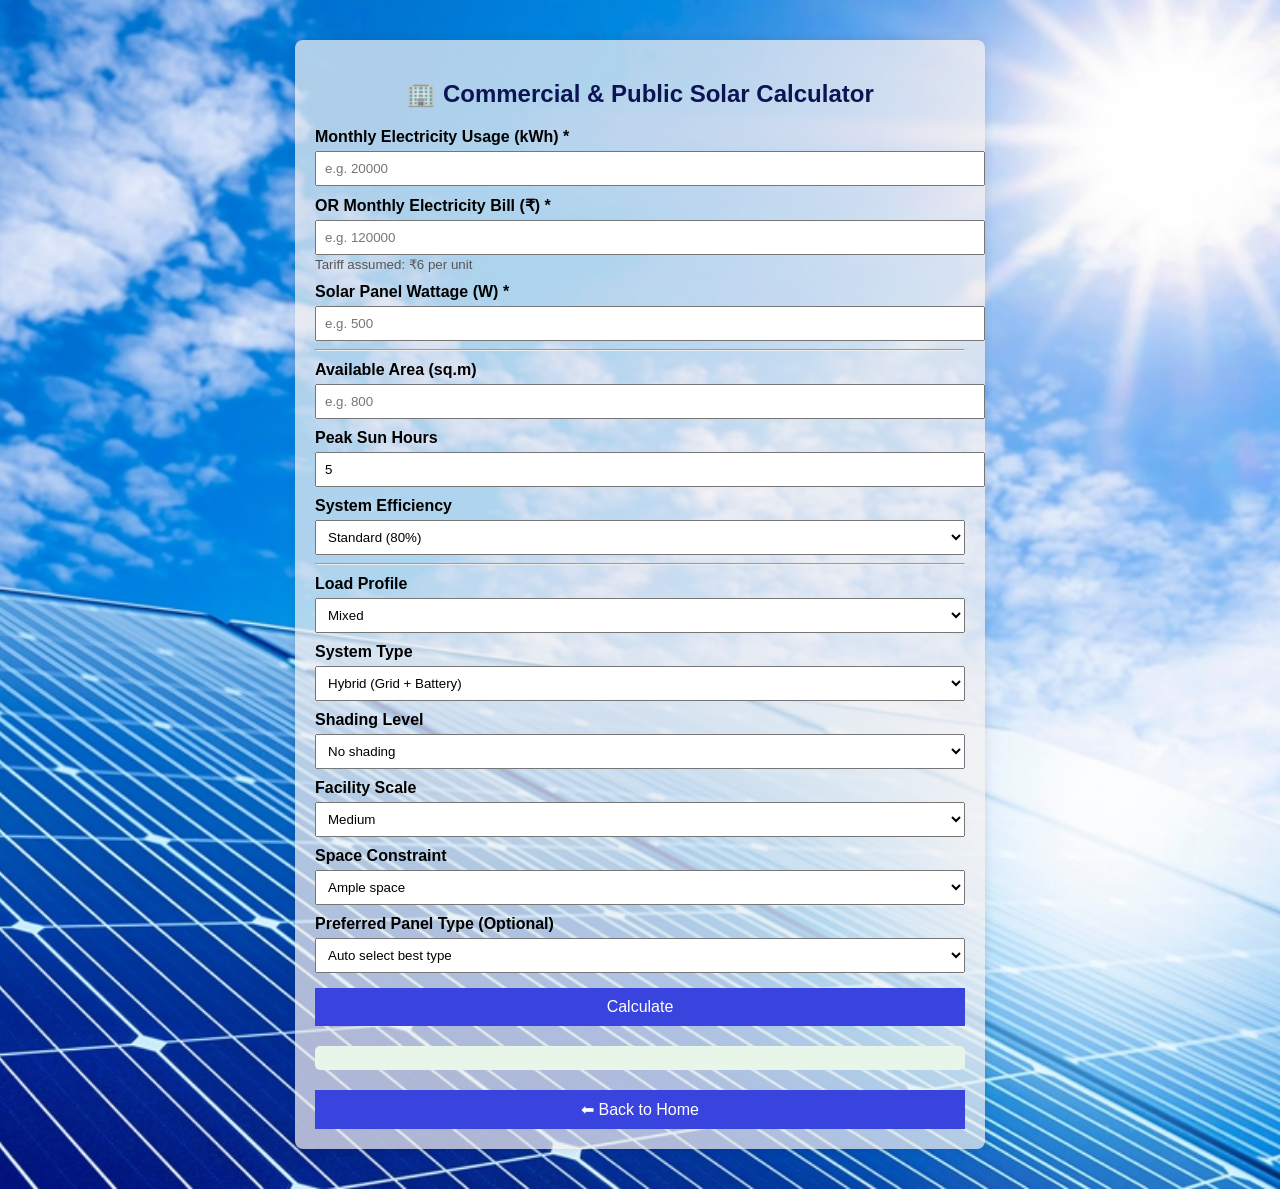
<file: com.html>
<!DOCTYPE html>
<html lang="en">
<head>
<meta charset="UTF-8">
<title>Commercial & Public Solar Calculator</title>
<style>
body {
    font-family: Arial, sans-serif;
   background-image: url("register_bg.png");
            background-size: cover;
            background-position: center;
            background-repeat: no-repeat;
            
}
.container {
    width: 650px;
    margin: 40px auto;
    background: #f7f2f2b4;
    padding: 20px;
    border-radius: 8px;
    box-shadow: 0 0 10px rgba(0,0,0,0.1);
}
h2 {
    text-align: center;
    color: #0d1453;
}
label {
    font-weight: bold;
    margin-top: 10px;
    display: block;
}
input, select {
    width: 100%;
    padding: 8px;
    margin-top: 5px;
}
button {
    width: 100%;
    padding: 10px;
    background: #3944df;
    color: white;
    border: none;
    margin-top: 15px;
    font-size: 16px;
    cursor: pointer;
}
button:hover {
    background: #3b667a;
}
.result {
    margin-top: 20px;
    background: #e8f5e9;
    padding: 12px;
    border-radius: 5px;
}
.suggestion {
    margin-top: 15px;
    background: #e8f5e9;
    padding: 14px;
    border-left: 5px solid #183244;
    border-radius: 5px;
}
small {
    color: #555;
}
</style>
</head>
<body>

<div class="container">
<h2>🏢 Commercial & Public Solar Calculator</h2>

<!-- Mandatory Inputs -->
<label>Monthly Electricity Usage (kWh) *</label>
<input type="number" id="units" placeholder="e.g. 20000">

<label>OR Monthly Electricity Bill (₹) *</label>
<input type="number" id="bill" placeholder="e.g. 120000">
<small>Tariff assumed: ₹6 per unit</small>

<label>Solar Panel Wattage (W) *</label>
<input type="number" id="panel" placeholder="e.g. 500">

<hr>

<!-- Optional Inputs -->
<label>Available Area (sq.m)</label>
<input type="number" id="area" placeholder="e.g. 800">

<label>Peak Sun Hours</label>
<input type="number" id="sun" value="5">

<label>System Efficiency</label>
<select id="efficiency">
    <option value="0.85">High Efficiency (85%)</option>
    <option value="0.80" selected>Standard (80%)</option>
    <option value="0.75">Low Efficiency (75%)</option>
</select>

<hr>

<!-- Advanced Optional Inputs -->
<label>Load Profile</label>
<select id="loadProfile">
    <option value="continuous">Continuous Load (24/7)</option>
    <option value="peak">Peak Load (daytime)</option>
    <option value="mixed" selected>Mixed</option>
</select>

<label>System Type</label>
<select id="systemType">
    <option value="grid">Grid-tied</option>
    <option value="hybrid" selected>Hybrid (Grid + Battery)</option>
    <option value="offgrid">Off-grid</option>
</select>

<label>Shading Level</label>
<select id="shading">
    <option value="none" selected>No shading</option>
    <option value="partial">Partial shading</option>
    <option value="high">High shading</option>
</select>

<label>Facility Scale</label>
<select id="scale">
    <option value="small">Small</option>
    <option value="medium" selected>Medium</option>
    <option value="large">Large</option>
</select>

<label>Space Constraint</label>
<select id="space">
    <option value="ample" selected>Ample space</option>
    <option value="limited">Limited space</option>
</select>

<label>Preferred Panel Type (Optional)</label>
<select id="panelPref">
    <option value="auto" selected>Auto select best type</option>
    <option value="mono">Mono PERC</option>
    <option value="topcon">TOPCon</option>
    <option value="bifacial">Bifacial</option>
</select>

<button onclick="calculateSolar()">Calculate</button>

<div class="result" id="output"></div>
<div class="suggestion" id="suggestionBox" style="display:none;"></div>

<!-- Back to Home button -->
<button onclick="window.location.href='index.html';" style="margin-top:20px;">⬅ Back to Home</button>

</div>

<script>
function calculateSolar() {
    // Inputs
    let units = parseFloat(document.getElementById("units").value);
    let bill = parseFloat(document.getElementById("bill").value);
    let panelWatt = parseFloat(document.getElementById("panel").value);
    let areaAvailable = parseFloat(document.getElementById("area").value);
    let sunHours = parseFloat(document.getElementById("sun").value);
    let efficiency = parseFloat(document.getElementById("efficiency").value);

    // Advanced optional inputs
    let loadProfile = document.getElementById("loadProfile").value;
    let systemType = document.getElementById("systemType").value;
    let shading = document.getElementById("shading").value;
    let scale = document.getElementById("scale").value;
    let space = document.getElementById("space").value;
    let panelPref = document.getElementById("panelPref").value;

    // Mandatory check
    if ((!units && !bill) || isNaN(panelWatt) || panelWatt <= 0) {
        alert("Please enter electricity info AND panel wattage (mandatory)!");
        return;
    }

    // Monthly units calculation
    let monthlyUnits = !isNaN(units) && units > 0 ? units : bill / 6;

    // Energy & solar system calculation
    let dailyEnergy = monthlyUnits / 30; // kWh/day
    let adjustedEnergy = dailyEnergy / efficiency;
    let solarKW = adjustedEnergy / sunHours;

    // Number of panels required
    let panelsRequired = Math.ceil((solarKW * 1000) / panelWatt);

    // Panel type selection logic
    let panelType, panelDescription;

    if(panelPref !== "auto") {
        panelType = panelPref.charAt(0).toUpperCase() + panelPref.slice(1);
        panelDescription = "Preferred panel selected by user.";
    } else {
        // Automatic selection based on scale, shading, space
        if (scale === "small") panelType = "Mono PERC";
        else if (scale === "medium") panelType = "TOPCon";
        else panelType = "Bifacial";

        if (shading === "partial" || shading === "high") panelType = "Bifacial";
        if (space === "limited") panelType = "High-efficiency TOPCon";

        panelDescription = "Recommended based on your building's size, shading, and space.";
    }

    // Adjust description based on load & system type
    if (loadProfile === "peak" && systemType === "hybrid") {
        panelDescription += " ⚡ Battery storage is recommended to handle peak loads.";
    }

    // Estimated area needed
    let panelAreaPerKW = 90; // sq.m per 1 kW typical commercial
    let totalAreaSqm = solarKW * panelAreaPerKW;
    let totalAreaAcres = totalAreaSqm / 4047;
    let totalAreaHectares = totalAreaSqm / 10000;

    // Output
    document.getElementById("output").innerHTML = `
        <b>Results:</b><br>
        ⚡ Monthly Energy Usage: <b>${monthlyUnits.toFixed(0)} kWh</b><br>
        ☀️ Required Solar System Size: <b>${solarKW.toFixed(2)} kW</b><br>
        🔋 Panel Wattage Provided: <b>${panelWatt} W</b><br>
        🏢 Available Area: ${isNaN(areaAvailable) ? "Not provided" : areaAvailable + " sq.m"}<br>
    `;

    // Suggestion Box
    document.getElementById("suggestionBox").style.display = "block";
    document.getElementById("suggestionBox").innerHTML = `
        <b>💡 Panel Recommendation:</b><br>
        ✔ Suggested Panel Type: <b>${panelType}</b><br>
        ✔ Description: ${panelDescription}<br>
        ✔ Number of Panels Required: <b>${panelsRequired}</b><br>
        ✔ Estimated Area Needed for Panels: <br>
        &nbsp;&nbsp;• ${totalAreaSqm.toFixed(1)} sq.m<br>
        &nbsp;&nbsp;• ${totalAreaAcres.toFixed(2)} acres<br>
        &nbsp;&nbsp;• ${totalAreaHectares.toFixed(2)} hectares
    `;

    // Warning if area insufficient
    if (!isNaN(areaAvailable) && areaAvailable < totalAreaSqm) {
        document.getElementById("suggestionBox").innerHTML += `<br><b style="color:red;">⚠️ Warning: Available area may be insufficient for this system!</b>`;
    }
}
</script>

</body>
</html>
</file>
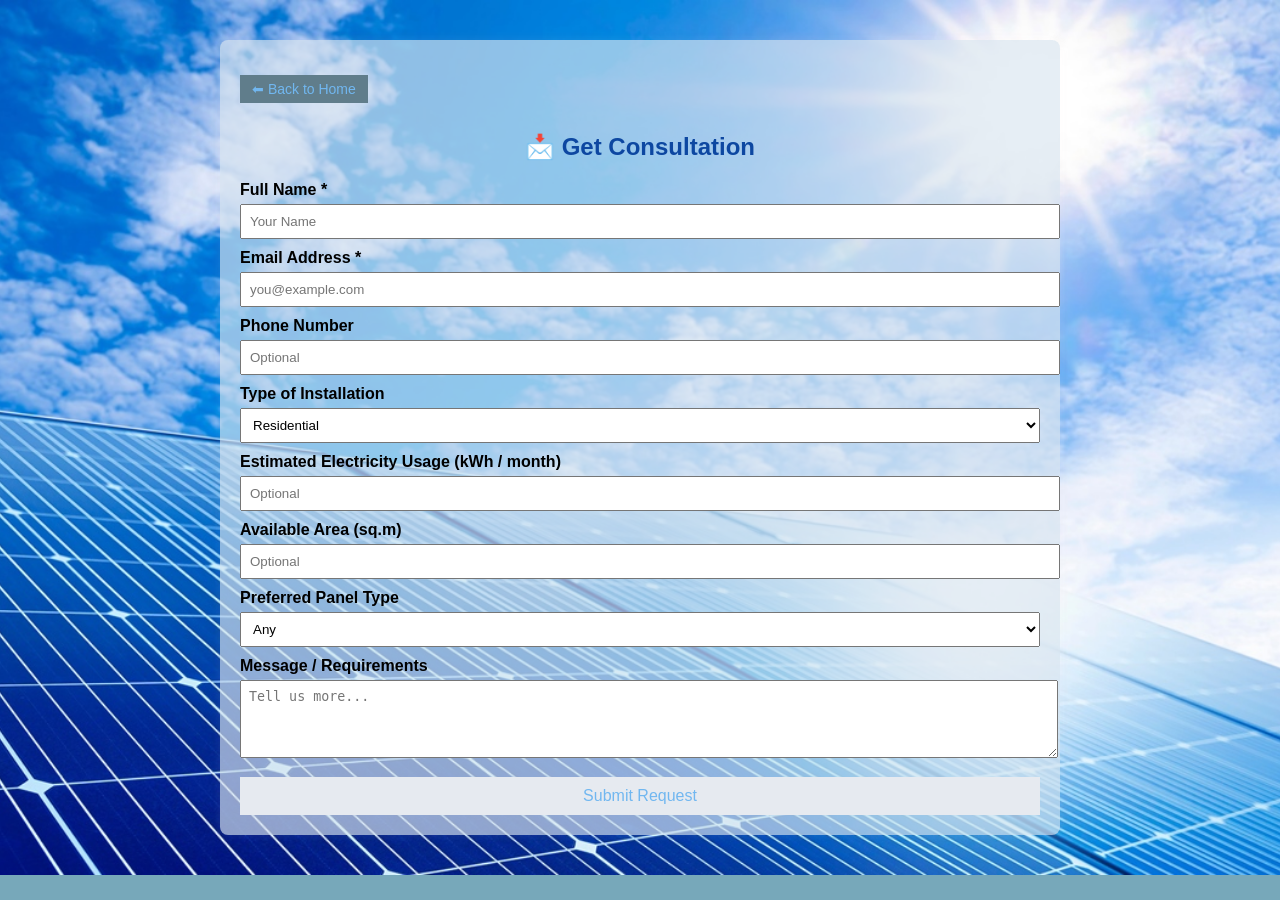
<file: form.html>
<!DOCTYPE html>
<html lang="en">

<head>
    <meta charset="UTF-8">
    <title>Get Consultation</title>

    <style>
        body {
            font-family: Arial, sans-serif;
            background: #5290a7c7;
            background-image: url("register_bg.png");
            background-size: cover;
            background-position: center;
            background-repeat: no-repeat;
        }

        .container {
            width: 800px;
            margin: 40px auto;
            background: #dae6f0a8;
            padding: 20px;
            border-radius: 8px;
            box-shadow: 0 0 10px rgba(243, 229, 229, 0.1);

        }

        h2 {
            text-align: center;
            color: #0d47a1;
        }

        label {
            font-weight: bold;
            display: block;
            margin-top: 10px;
        }

        input,
        select,
        textarea {
            width: 100%;
            padding: 8px;
            margin-top: 5px;
        }

        button {
            width: 100%;
            padding: 10px;
            background: #e6eaf0;
            color: rgb(113, 183, 240);
            border: none;
            margin-top: 15px;
            font-size: 16px;
            cursor: pointer;
        }

        button:hover {
            background: #07367f;
        }

        .back-btn {
            width: auto;
            background-color: #607d8b;
            padding: 6px 12px;
            font-size: 14px;
            margin-bottom: 10px;
        }

        .back-btn:hover {
            background-color: #455a64;
        }
    </style>
</head>

<body>

    <div class="container" >

        <!-- Back Button -->
        <button class="back-btn" onclick="goHome()">⬅ Back to Home</button>

        <h2>📩 Get Consultation</h2>

        <label>Full Name *</label>
        <input type="text" id="name" placeholder="Your Name">

        <label>Email Address *</label>
        <input type="email" id="email" placeholder="you@example.com">

        <label>Phone Number</label>
        <input type="text" id="phone" placeholder="Optional">

        <!-- <label>Company / Organization</label>
    <input type="text" id="company" placeholder="Optional"> -->

        <label>Type of Installation</label>
        <select id="type">
            <option value="residential">Residential</option>
            <option value="agriculture">Agriculture</option>
            <option value="industrial">Industrial</option>
            <option value="commercial">Commercial / Public</option>
        </select>

        <label>Estimated Electricity Usage (kWh / month)</label>
        <input type="number" id="usage" placeholder="Optional">

        <label>Available Area (sq.m)</label>
        <input type="number" id="area" placeholder="Optional">

        <label>Preferred Panel Type</label>
        <select id="panel">
            <option value="any">Any</option>
            <option value="mono">Mono PERC</option>
            <option value="topcon">TOPCon</option>
            <option value="bifacial">Bifacial</option>
        </select>

        <label>Message / Requirements</label>
        <textarea id="message" rows="4" placeholder="Tell us more..."></textarea>

        <button onclick="submitForm()">Submit Request</button>

    </div>

    <script>
        function submitForm() {
            let name = document.getElementById("name").value;
            let email = document.getElementById("email").value;

            if (!name || !email) {
                alert("Please fill in your name and email!");
                return;
            }

            alert("Thank you, " + name + "! Your request has been submitted.");

            document.getElementById("name").value = "";
            document.getElementById("email").value = "";
            document.getElementById("phone").value = "";
            <!-- document.getElementById("company").value = ""; -->
            document.getElementById("type").value = "residential";
            document.getElementById("usage").value = "";
            document.getElementById("area").value = "";
            document.getElementById("panel").value = "any";
            document.getElementById("message").value = "";
        }

        function goHome() {
            window.location.href = "index.html";
        }
    </script>

</body>

</html>
</file>
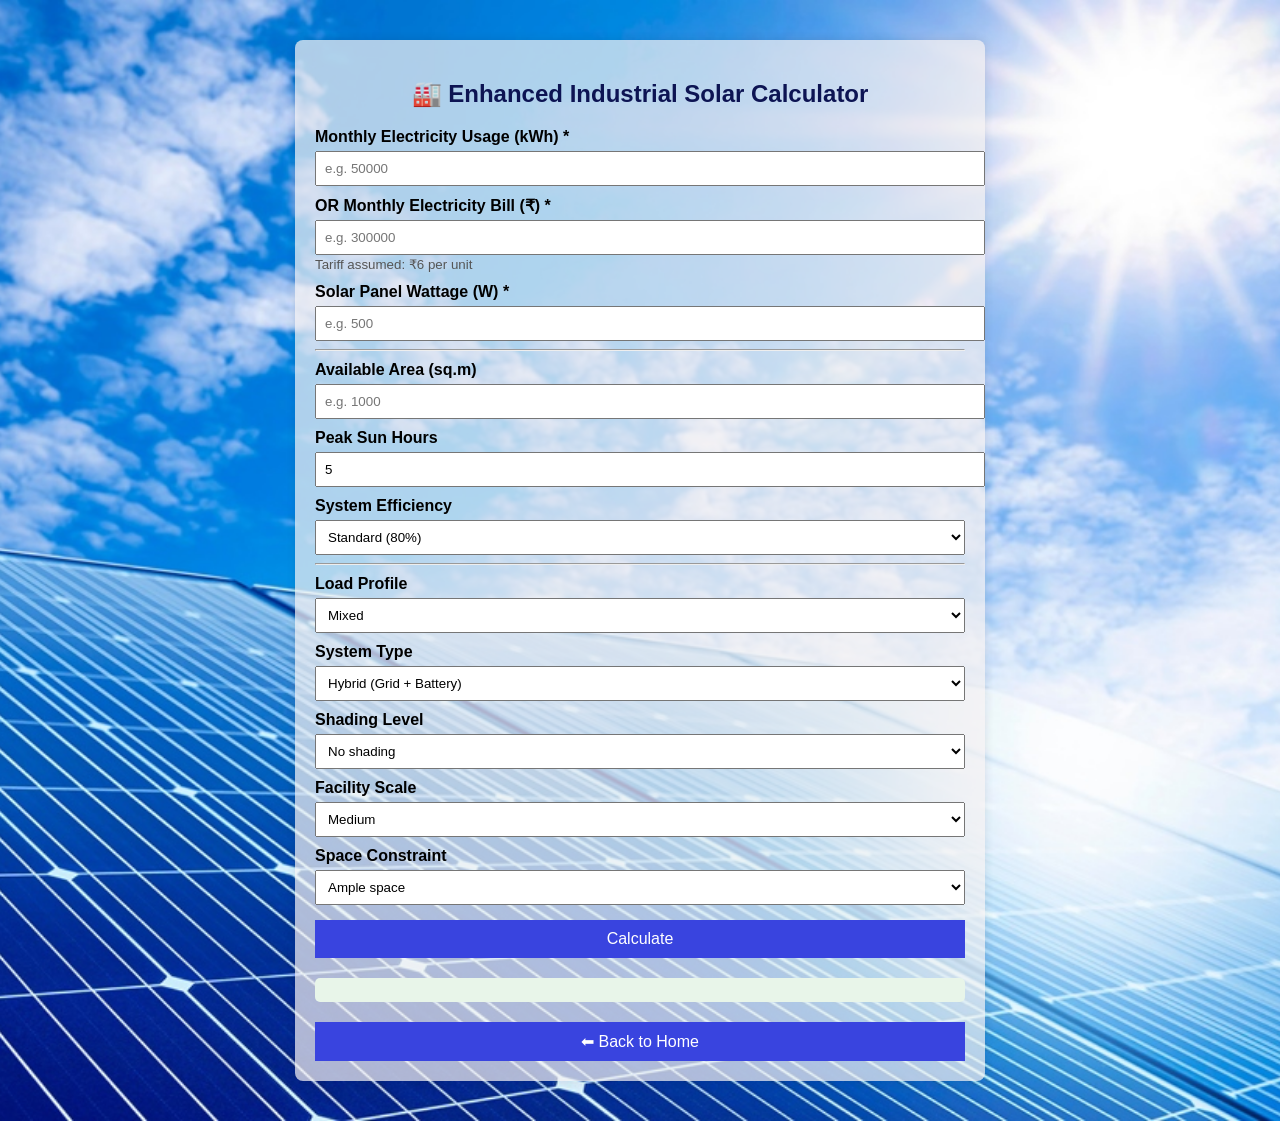
<file: ind.html>
<!DOCTYPE html>
<html lang="en">
<head>
<meta charset="UTF-8">
<title>Enhanced Industrial Solar Calculator</title>
<style>
body {
    font-family: Arial, sans-serif;
   background-image: url("register_bg.png");
            background-size: cover;
            background-position: center;
            background-repeat: no-repeat;
            
}
.container {
    width: 650px;
    margin: 40px auto;
    background: #f7f2f2b4;
    padding: 20px;
    border-radius: 8px;
    box-shadow: 0 0 10px rgba(0,0,0,0.1);
}
h2 {
    text-align: center;
    color: #0d1453;
}
label {
    font-weight: bold;
    margin-top: 10px;
    display: block;
}
input, select {
    width: 100%;
    padding: 8px;
    margin-top: 5px;
}
button {
    width: 100%;
    padding: 10px;
    background: #3944df;
    color: white;
    border: none;
    margin-top: 15px;
    font-size: 16px;
    cursor: pointer;
}
button:hover {
    background: #3b667a;
}
.result {
    margin-top: 20px;
    background: #e8f5e9;
    padding: 12px;
    border-radius: 5px;
}
.suggestion {
    margin-top: 15px;
    background: #e8f5e9;
    padding: 14px;
    border-left: 5px solid #183244;
    border-radius: 5px;
}
small {
    color: #555;
}
</style>
</head>
<body>

<div class="container">
<h2>🏭 Enhanced Industrial Solar Calculator</h2>

<!-- Mandatory Inputs -->
<label>Monthly Electricity Usage (kWh) *</label>
<input type="number" id="units" placeholder="e.g. 50000">

<label>OR Monthly Electricity Bill (₹) *</label>
<input type="number" id="bill" placeholder="e.g. 300000">
<small>Tariff assumed: ₹6 per unit</small>

<label>Solar Panel Wattage (W) *</label>
<input type="number" id="panel" placeholder="e.g. 500">

<hr>

<!-- Optional Inputs -->
<label>Available Area (sq.m)</label>
<input type="number" id="area" placeholder="e.g. 1000">

<label>Peak Sun Hours</label>
<input type="number" id="sun" value="5">

<label>System Efficiency</label>
<select id="efficiency">
    <option value="0.85">High Efficiency (85%)</option>
    <option value="0.80" selected>Standard (80%)</option>
    <option value="0.75">Low Efficiency (75%)</option>
</select>

<hr>

<!-- Advanced Optional Inputs -->
<label>Load Profile</label>
<select id="loadProfile">
    <option value="continuous">Continuous Load</option>
    <option value="peak">Peak Load</option>
    <option value="mixed" selected>Mixed</option>
</select>

<label>System Type</label>
<select id="systemType">
    <option value="grid">Grid-tied</option>
    <option value="hybrid" selected>Hybrid (Grid + Battery)</option>
    <option value="offgrid">Off-grid</option>
</select>

<label>Shading Level</label>
<select id="shading">
    <option value="none" selected>No shading</option>
    <option value="partial">Partial shading</option>
    <option value="high">High shading</option>
</select>

<label>Facility Scale</label>
<select id="scale">
    <option value="small">Small</option>
    <option value="medium" selected>Medium</option>
    <option value="large">Large</option>
</select>

<label>Space Constraint</label>
<select id="space">
    <option value="ample" selected>Ample space</option>
    <option value="limited">Limited space</option>
</select>

<button onclick="calculateSolar()">Calculate</button>

<div class="result" id="output"></div>
<div class="suggestion" id="suggestionBox" style="display:none;"></div>

<!-- Back to Home button -->
<button onclick="window.location.href='index.html';" style="margin-top:20px;">⬅ Back to Home</button>

</div>

<script>
function calculateSolar() {
    // Inputs
    let units = parseFloat(document.getElementById("units").value);
    let bill = parseFloat(document.getElementById("bill").value);
    let panelWatt = parseFloat(document.getElementById("panel").value);
    let areaAvailable = parseFloat(document.getElementById("area").value);
    let sunHours = parseFloat(document.getElementById("sun").value);
    let efficiency = parseFloat(document.getElementById("efficiency").value);

    // Advanced optional inputs
    let loadProfile = document.getElementById("loadProfile").value;
    let systemType = document.getElementById("systemType").value;
    let shading = document.getElementById("shading").value;
    let scale = document.getElementById("scale").value;
    let space = document.getElementById("space").value;

    // Mandatory check
    if ((!units && !bill) || isNaN(panelWatt) || panelWatt <= 0) {
        alert("Please enter electricity info AND panel wattage (mandatory)!");
        return;
    }

    // Monthly units calculation
    let monthlyUnits = !isNaN(units) && units > 0 ? units : bill / 6;

    // Energy & solar system calculation
    let dailyEnergy = monthlyUnits / 30; // kWh/day
    let adjustedEnergy = dailyEnergy / efficiency;
    let solarKW = adjustedEnergy / sunHours;

    // Number of panels required
    let panelsRequired = Math.ceil((solarKW * 1000) / panelWatt);

    // Suggest panel type & description
    let panelType, panelDescription;

    // Base suggestions based on scale
    if (scale === "small") panelType = "Mono PERC";
    else if (scale === "medium") panelType = "TOPCon";
    else panelType = "Bifacial TOPCon";

    panelDescription = "Reliable industrial panels for your facility.";

    // Adjust suggestions based on shading
    if (shading === "partial" || shading === "high") panelType = "Bifacial";

    // Adjust suggestions based on space constraints
    if (space === "limited") panelType = "High-efficiency TOPCon";

    // Adjust description based on load and system type
    if (loadProfile === "peak" && systemType === "hybrid") {
        panelDescription += " ⚡ Battery storage recommended to handle peak loads.";
    }

    // Estimated area needed
    let panelAreaPerKW = 90; // sq.m per 1 kW typical industrial
    let totalAreaSqm = solarKW * panelAreaPerKW;
    let totalAreaAcres = totalAreaSqm / 4047;
    let totalAreaHectares = totalAreaSqm / 10000;

    // Output results
    document.getElementById("output").innerHTML = `
        <b>Results:</b><br>
        ⚡ Monthly Energy Usage: <b>${monthlyUnits.toFixed(0)} kWh</b><br>
        ☀️ Required Solar System Size: <b>${solarKW.toFixed(2)} kW</b><br>
        🔋 Panel Wattage Provided: <b>${panelWatt} W</b><br>
        🏢 Available Area: ${isNaN(areaAvailable) ? "Not provided" : areaAvailable + " sq.m"}<br>
    `;

    // Suggestion Box
    document.getElementById("suggestionBox").style.display = "block";
    document.getElementById("suggestionBox").innerHTML = `
        <b>💡 Panel Recommendation:</b><br>
        ✔ Suggested Panel Type: <b>${panelType}</b><br>
        ✔ Description: ${panelDescription}<br>
        ✔ Number of Panels Required: <b>${panelsRequired}</b><br>
        ✔ Estimated Area Needed for Panels: <br>
        &nbsp;&nbsp;• ${totalAreaSqm.toFixed(1)} sq.m<br>
        &nbsp;&nbsp;• ${totalAreaAcres.toFixed(2)} acres<br>
        &nbsp;&nbsp;• ${totalAreaHectares.toFixed(2)} hectares
    `;

    // Warning if area insufficient
    if (!isNaN(areaAvailable) && areaAvailable < totalAreaSqm) {
        document.getElementById("suggestionBox").innerHTML += `<br><b style="color:red;">⚠️ Warning: Available area may be insufficient for this system!</b>`;
    }
}
</script>

</body>
</html>
</file>
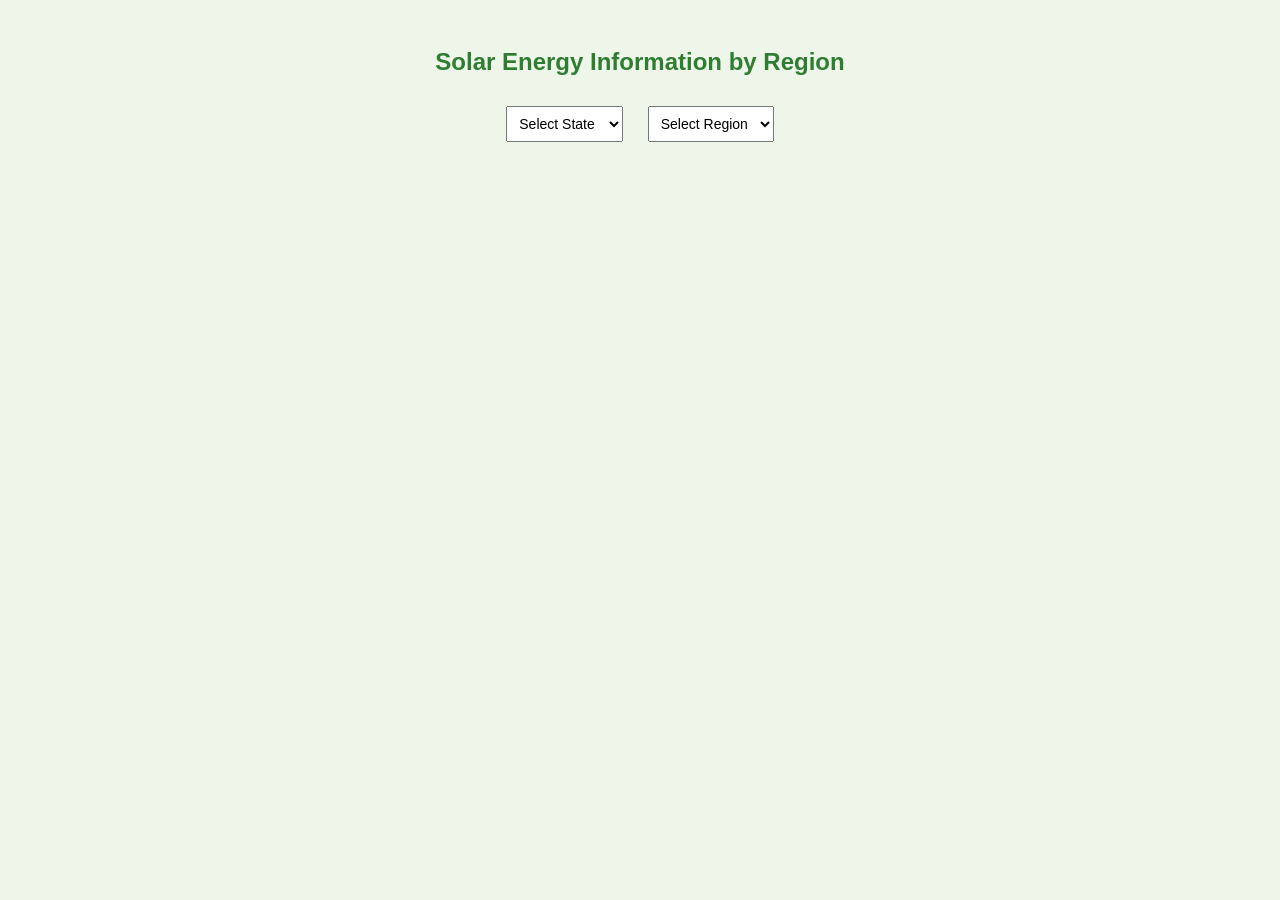
<file: intensity_area.html>
<!DOCTYPE html>
<html lang="en">
<head>
<meta charset="UTF-8">
<title>Solar Information by Region</title>

<style>
  body {
    font-family: Arial, sans-serif;
    background: #eef5e9;
    padding: 20px;
  }

  h2 {
    text-align: center;
    color: #2e7d32;
  }

  select {
    padding: 8px;
    margin: 10px;
    font-size: 14px;
  }

  .output-box {
    width: 80%;
    margin: 30px auto;
    background: white;
    padding: 20px;
    border-radius: 10px;
    border-left: 6px solid #4caf50;
    display: none;
  }

  .output-box h3 {
    color: #2e7d32;
  }

  .output-box ul {
    margin-top: 10px;
    line-height: 1.8;
    font-size: 15px;
  }
</style>
</head>

<body>

<h2>Solar Energy Information by Region</h2>

<center>
  <select id="state" onchange="updateRegions()">
    <option value="">Select State</option>
    <option value="Maharashtra">Maharashtra</option>
    <option value="Rajasthan">Rajasthan</option>
    <option value="Gujarat">Gujarat</option>
    <option value="Karnataka">Karnataka</option>
    <option value="Assam">Assam</option>
    <option value="Odisha">Odisha</option>
  </select>

  <select id="region" onchange="showData()">
    <option value="">Select Region</option>
  </select>
</center>

<!-- OUTPUT BOX -->
<div class="output-box" id="output">
  <h3 id="location"></h3>
  <ul id="resultList"></ul>
</div>

<script>
const solarData = {
  Maharashtra: {
    Pune: { intensity: 5.5, hours: 6 },
    Nagpur: { intensity: 6.0, hours: 7 }
  },

  Rajasthan: {
    Jaipur: { intensity: 6.4, hours: 8 },
    Jodhpur: { intensity: 6.7, hours: 8 }
  },

  Gujarat: {
    Ahmedabad: { intensity: 6.1, hours: 7 },
    Rajkot: { intensity: 6.3, hours: 7 }
  },

  Karnataka: {
    Bangalore: { intensity: 5.8, hours: 6 },
    Mysore: { intensity: 5.9, hours: 6 }
  },

  Assam: {
    Guwahati: { intensity: 4.5, hours: 5 },
    Silchar: { intensity: 4.7, hours: 5 }
  },

  Odisha: {
    Bhubaneswar: { intensity: 5.0, hours: 5 },
    Cuttack: { intensity: 5.1, hours: 5 }
  }
};

// Update regions based on state
function updateRegions() {
  const state = document.getElementById("state").value;
  const region = document.getElementById("region");
  region.innerHTML = "<option value=''>Select Region</option>";

  if (state && solarData[state]) {
    for (let city in solarData[state]) {
      let opt = document.createElement("option");
      opt.value = city;
      opt.text = city;
      region.add(opt);
    }
  }

  document.getElementById("output").style.display = "none";
}

// Show solar information
function showData() {
  const state = document.getElementById("state").value;
  const region = document.getElementById("region").value;

  if (!state || !region) return;

  const data = solarData[state][region];

  let panelType = "";
  let bestUse = "";
  let note = "";

  if (data.intensity >= 6.3) {
    panelType = "Bifacial / Monocrystalline Solar Panels";
    bestUse = "Commercial and Industrial Projects";
    note = "Very high solar potential suitable for large-scale plants.";
  } 
  else if (data.intensity >= 5.6) {
    panelType = "Monocrystalline Solar Panels";
    bestUse = "Residential and Commercial Use";
    note = "Good sunlight availability throughout the year.";
  } 
  else {
    panelType = "Polycrystalline Solar Panels";
    bestUse = "Small Residential Installations";
    note = "Moderate solar potential suitable for small systems.";
  }

  document.getElementById("location").innerText =
    "Location: " + region + ", " + state;

  document.getElementById("resultList").innerHTML = `
    <li><b>Solar Intensity:</b> ${data.intensity} kWh/m²/day</li>
    <li><b>Peak Sun Hours:</b> ${data.hours} hours per day</li>
    <li><b>Recommended Panel Type:</b> ${panelType}</li>
    <li><b>Best Suitable For:</b> ${bestUse}</li>
    <li><b>Additional Note:</b> ${note}</li>
  `;

  document.getElementById("output").style.display = "block";
}
</script>

</body>
</html>
</file>
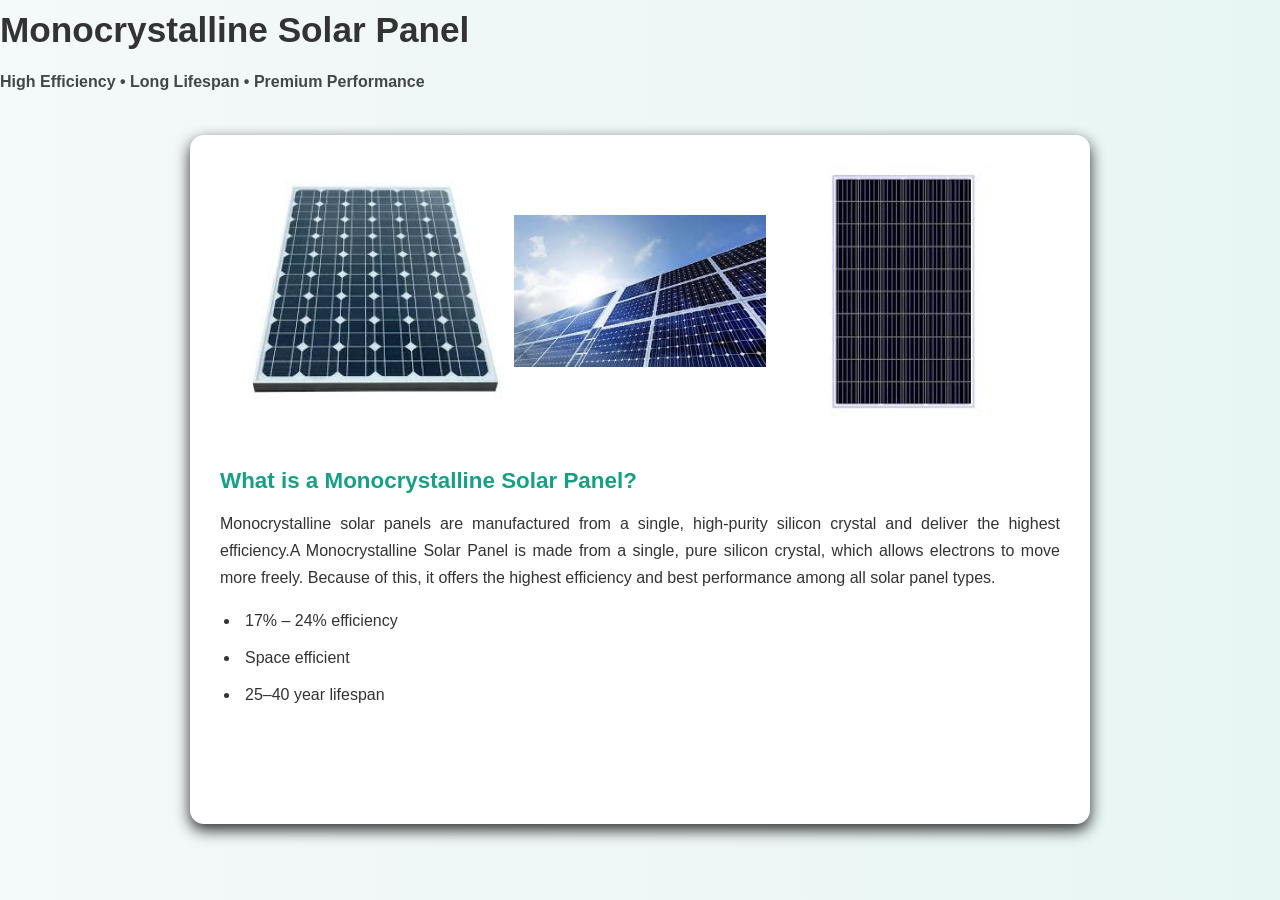
<file: mono.html>
<!DOCTYPE html>
<html lang="en">
<head>
    <meta charset="UTF-8">
    <title>Monocrystalline Panel</title>
    <link rel="stylesheet" href="style.css">
</head>
<body>

<header>
    <h1>Monocrystalline Solar Panel</h1>
    <p><strong>High Efficiency • Long Lifespan • Premium Performance</strong></p>
</header>

<div class="details">

    <!-- TOP IMAGE ROW -->
    <div style="display:flex; justify-content:center; gap:10px; margin-bottom:20px;">
        <img src="mono.png" style="width:30%;">
        <img src="mono2.png" style="width:30%;">
        <img src="mono3.png" style="width:30%;">
    </div>

    <h2>What is a Monocrystalline Solar Panel?</h2>
    <p>
        Monocrystalline solar panels are manufactured from a single, high-purity silicon
        crystal and deliver the highest efficiency.A Monocrystalline Solar Panel is made from a single, pure silicon crystal, which allows electrons to move more freely. Because of this, it offers the highest efficiency and best performance among all solar panel types.
    </p>

    
    <ul>
        <li>17% – 24% efficiency</li>
        <li>Space efficient</li>
        <li>25–40 year lifespan</li>
    </ul>

    <a href="index.html" class="back">⬅ Back</a>
</div>

</body>
</html>
</file>
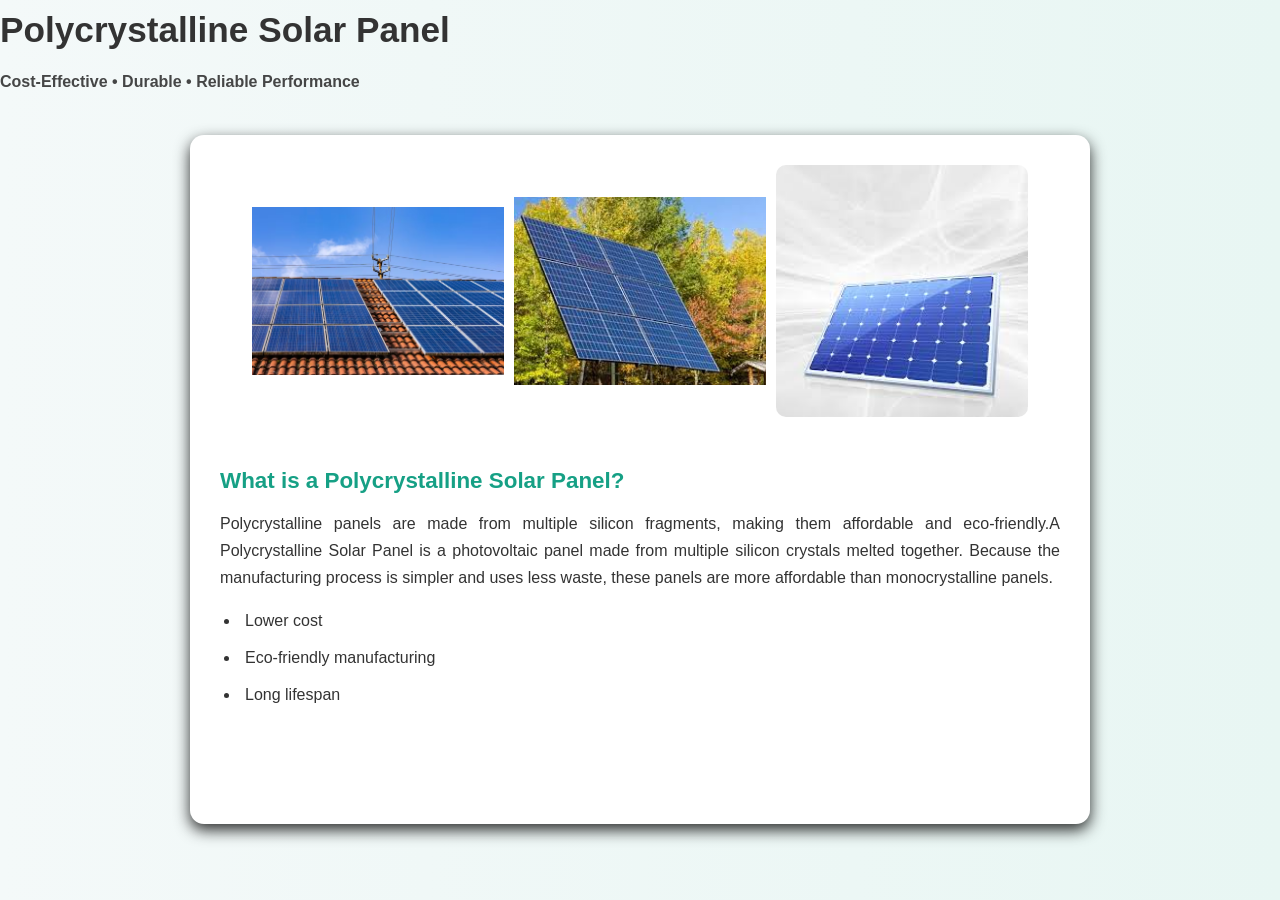
<file: poly copy.html>
<!DOCTYPE html>
<html lang="en">
<head>
    <meta charset="UTF-8">
    <title>Polycrystalline Panel</title>
    <link rel="stylesheet" href="style.css">
</head>
<body>

<header>
    <h1>Polycrystalline Solar Panel</h1>
    <p><strong>Cost-Effective • Durable • Reliable Performance</strong></p>
</header>

<div class="details">

    <!-- TOP IMAGE ROW -->
    <div style="display:flex; justify-content:center; gap:10px; margin-bottom:20px;">
        <img src="poly.png" style="width:30%;">
        <img src="poly2.png" style="width:30%;">
        <img src="poly3.png" style="width:30%;">
    </div>

    <h2>What is a Polycrystalline Solar Panel?</h2>
    <p>
        Polycrystalline panels are made from multiple silicon fragments,
        making them affordable and eco-friendly.A Polycrystalline Solar Panel is a photovoltaic panel made from multiple silicon crystals melted together. Because the manufacturing process is simpler and uses less waste, these panels are more affordable than monocrystalline panels.
    </p>

    
    <ul>
        <li>Lower cost</li>
        <li>Eco-friendly manufacturing</li>
        <li>Long lifespan</li>
    </ul>

    <a href="index.html" class="back">⬅ Back</a>
</div>

</body>
</html>
</file>
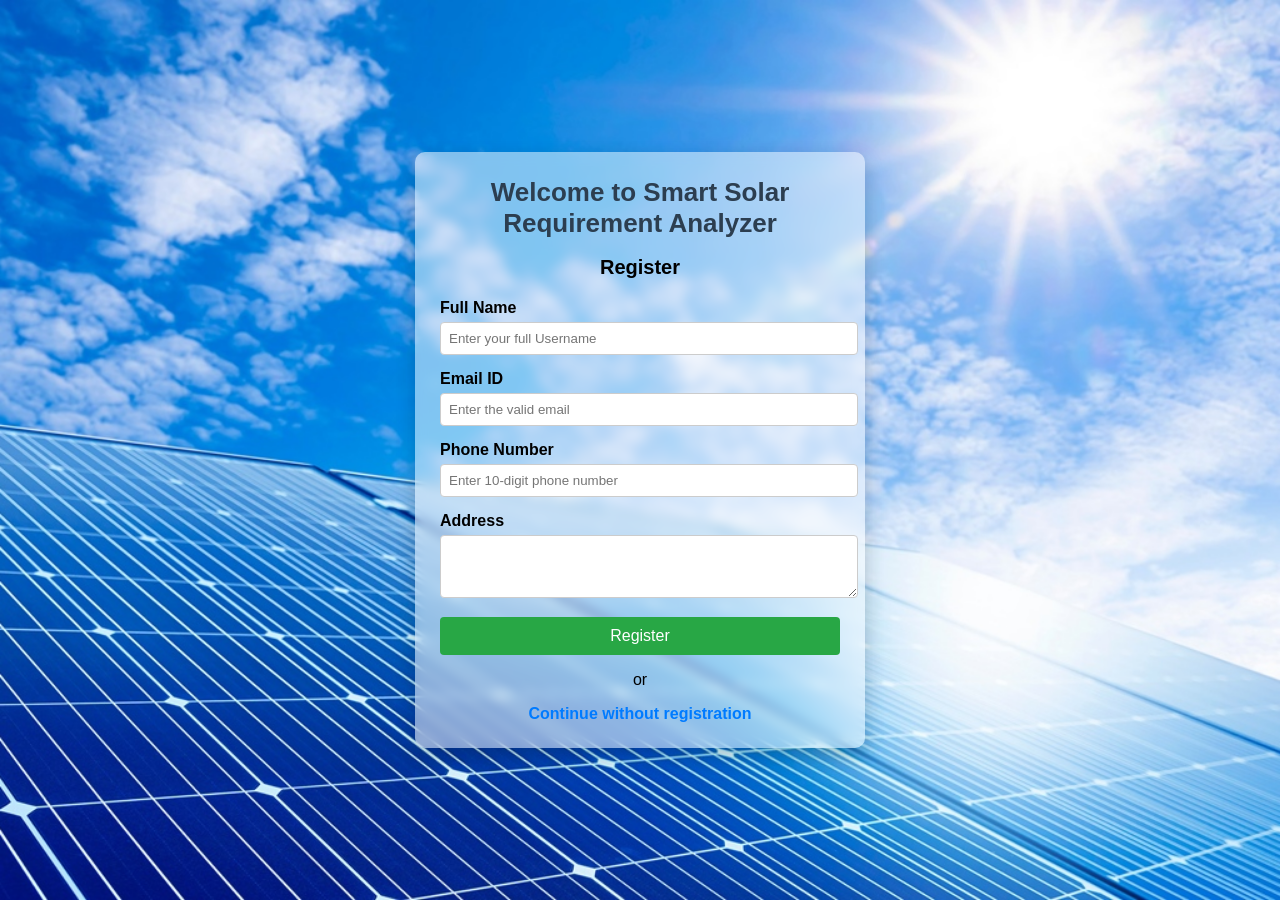
<file: register.html>
<!DOCTYPE html>
<html lang="en">
<head>
    <meta charset="UTF-8">
    <title>User Registration</title>

    <style>
        body {
            margin: 0;
            height: 100vh;
            font-family: Arial, sans-serif;
            background-image: url("register_bg.png");
            background-size: cover;
            background-position: center;
            background-repeat: no-repeat;
            background-attachment: fixed;

            display: flex;
            align-items: center;
            justify-content: center;
        }

        .register-container {
            width: 400px;
            padding: 25px;
            background: rgba(255, 255, 255, 0.5);
            backdrop-filter: blur(6px);
            border-radius: 10px;
            box-shadow: 0 8px 20px rgba(0,0,0,0.2);
        }

        /* ===== WEBSITE NAME ===== */
        .site-name {
            text-align: center;
            font-size: 26px;
            font-weight: bold;
            color: #2c3e50;
            margin-bottom: 5px;
        }

        h2 {
            text-align: center;
            margin-bottom: 20px;
            font-size: 20px;
        }

        label {
            font-weight: bold;
        }

        input, textarea {
            width: 100%;
            padding: 8px;
            margin-top: 5px;
            margin-bottom: 15px;
            border: 1px solid #ccc;
            border-radius: 4px;
        }

        button {
            width: 100%;
            padding: 10px;
            background-color: #28a745;
            border: none;
            color: white;
            font-size: 16px;
            border-radius: 4px;
            cursor: pointer;
        }

        button:hover {
            background-color: #218838;
        }

        .skip-link {
            text-align: center;
            margin-top: 15px;
        }

        .skip-link a {
            text-decoration: none;
            color: #007bff;
            font-weight: bold;
        }

        .skip-link a:hover {
            text-decoration: underline;
        }
    </style>
</head>

<body>

<div class="register-container">

    <!-- Website Name -->
    <div class="site-name">Welcome to Smart Solar Requirement Analyzer</div>

    <h2>Register</h2>

    <form action="index.html" method="get">
        <label>Full Name</label>
        <input type="text" name="fullname" required placeholder="Enter your full Username">

        <label>Email ID</label>
        <input type="email" name="email" required placeholder="Enter the valid email">

        <label>Phone Number</label>
        <input type="number" name="phone" required
        placeholder="Enter 10-digit phone number"
        maxlength="10"
        oninput="this.value=this.value.replace(/[^0-9]/g,'')"
       required>

        <label>Address</label>
        <textarea name="address" rows="3" required></textarea>

        <button type="submit">Register</button>
    </form>

    <div class="skip-link">
        <p>or</p>
        <a href="index.html">Continue without registration</a>
    </div>
</div>

</body>
</html>
</file>
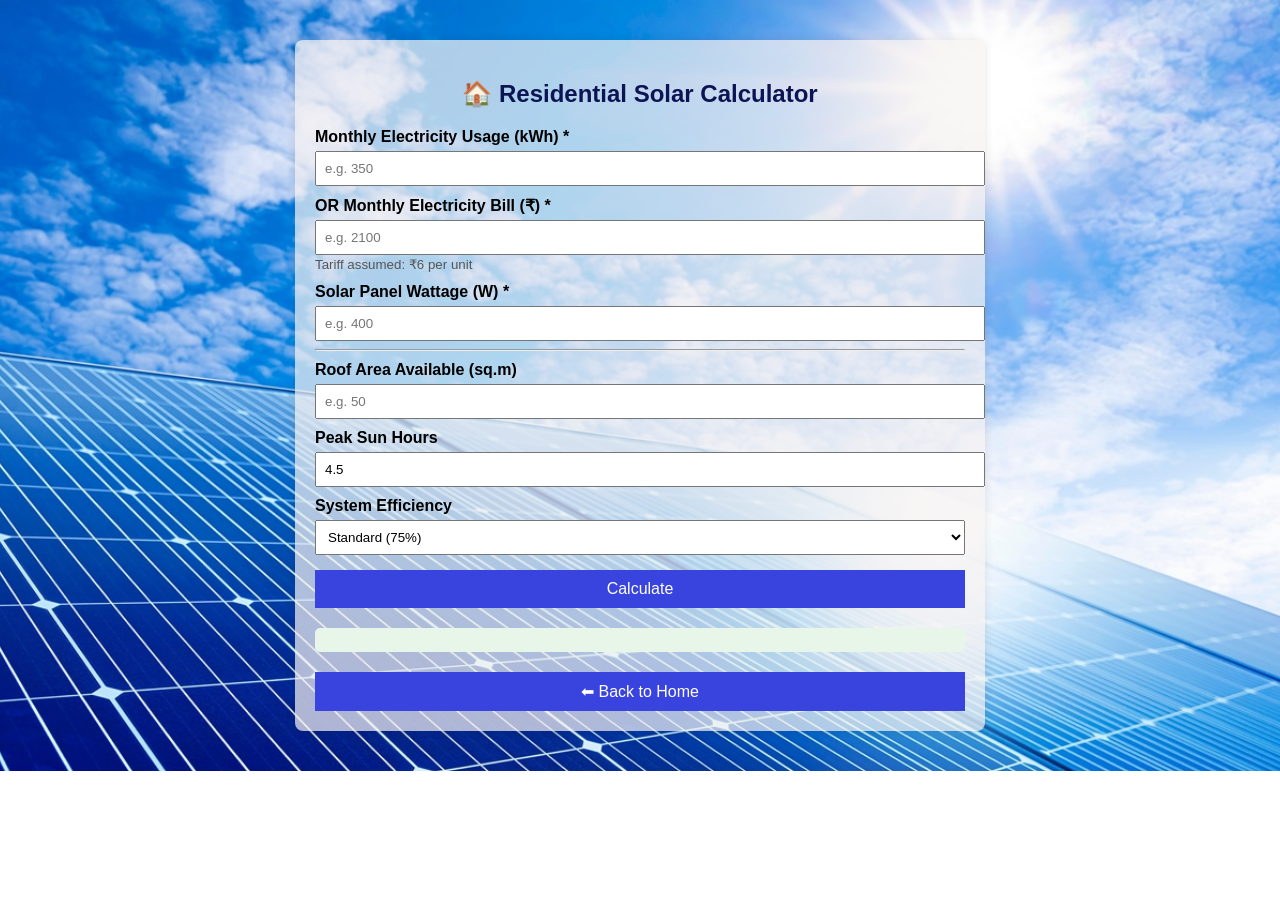
<file: res.html>
<!DOCTYPE html>
<html lang="en">
<head>
<meta charset="UTF-8">
<title>Residential Solar Calculator</title>
<style>
body {
    font-family: Arial, sans-serif;
   background-image: url("register_bg.png");
            background-size: cover;
            background-position: center;
            background-repeat: no-repeat;
            
}
.container {
    width: 650px;
    margin: 40px auto;
    background: #f7f2f2b4;
    padding: 20px;
    border-radius: 8px;
    box-shadow: 0 0 10px rgba(0,0,0,0.1);
}
h2 {
    text-align: center;
    color: #0d1453;
}
label {
    font-weight: bold;
    margin-top: 10px;
    display: block;
}
input, select {
    width: 100%;
    padding: 8px;
    margin-top: 5px;
}
button {
    width: 100%;
    padding: 10px;
    background: #3944df;
    color: white;
    border: none;
    margin-top: 15px;
    font-size: 16px;
    cursor: pointer;
}
button:hover {
    background: #3b667a;
}
.result {
    margin-top: 20px;
    background: #e8f5e9;
    padding: 12px;
    border-radius: 5px;
}
.suggestion {
    margin-top: 15px;
    background: #e8f5e9;
    padding: 14px;
    border-left: 5px solid #183244;
    border-radius: 5px;
}
small {
    color: #555;
}
</style>
</head>
<body>

<div class="container">
<h2>🏠 Residential Solar Calculator</h2>

<!-- Mandatory Inputs -->
<label>Monthly Electricity Usage (kWh) *</label>
<input type="number" id="units" placeholder="e.g. 350">

<label>OR Monthly Electricity Bill (₹) *</label>
<input type="number" id="bill" placeholder="e.g. 2100">
<small>Tariff assumed: ₹6 per unit</small>

<label>Solar Panel Wattage (W) *</label>
<input type="number" id="panel" placeholder="e.g. 400">

<hr>

<!-- Optional Inputs -->
<label>Roof Area Available (sq.m)</label>
<input type="number" id="roofArea" placeholder="e.g. 50">

<label>Peak Sun Hours</label>
<input type="number" id="sun" value="4.5">

<label>System Efficiency</label>
<select id="efficiency">
    <option value="0.80">High Efficiency (80%)</option>
    <option value="0.75" selected>Standard (75%)</option>
    <option value="0.70">Low Efficiency (70%)</option>
</select>

<button onclick="calculateSolar()">Calculate</button>

<div class="result" id="output"></div>
<div class="suggestion" id="suggestionBox" style="display:none;"></div>

<!-- Back to Home button outside suggestion box -->
<button onclick="window.location.href='index.html';" style="margin-top:20px;">⬅ Back to Home</button>

</div>

<script>
function calculateSolar() {
    // Inputs
    let units = parseFloat(document.getElementById("units").value);
    let bill = parseFloat(document.getElementById("bill").value);
    let panelWatt = parseFloat(document.getElementById("panel").value);
    let roofArea = parseFloat(document.getElementById("roofArea").value);
    let sunHours = parseFloat(document.getElementById("sun").value);
    let efficiency = parseFloat(document.getElementById("efficiency").value);

    // Mandatory check
    if ((!units && !bill) || isNaN(panelWatt) || panelWatt <= 0) {
        alert("Please enter electricity info AND panel wattage (mandatory)!");
        return;
    }

    // Calculate monthly units if only bill provided
    let monthlyUnits = !isNaN(units) && units > 0 ? units : bill / 6;

    // Energy & solar system calculation
    let dailyEnergy = monthlyUnits / 30; // kWh/day
    let adjustedEnergy = dailyEnergy / efficiency;
    let solarKW = adjustedEnergy / sunHours;

    // Number of panels required
    let panelsRequired = Math.ceil((solarKW * 1000) / panelWatt);

    // Suggested panel type and description
    let panelType, panelDescription;
    if (solarKW <= 3) {
        panelType = "Mono PERC";
        panelDescription = "Good for small homes or low power needs. Cost-effective and efficient.";
    } else if (solarKW <= 6) {
        panelType = "Mono PERC (Residential)";
        panelDescription = "High efficiency panels ideal for medium-sized homes. Reliable output for appliances and AC.";
    } else if (solarKW <= 10) {
        panelType = "TOPCon";
        panelDescription = "Advanced technology panels suitable for larger homes. High efficiency, long-term durability.";
    } else {
        panelType = "Bifacial TOPCon";
        panelDescription = "Premium panels capturing sunlight from both sides. Ideal for very large homes or small residential complexes.";
    }

    // Estimated roof area needed
    let panelAreaPerKW = 90; // sq.m per 1 kW typical for residential
    let totalAreaSqm = solarKW * panelAreaPerKW;
    let totalAreaAcres = totalAreaSqm / 4047;
    let totalAreaHectares = totalAreaSqm / 10000;

    // Output results
    document.getElementById("output").innerHTML = `
        <b>Results:</b><br>
        ⚡ Monthly Energy Usage: <b>${monthlyUnits.toFixed(0)} kWh</b><br>
        ☀️ Required Solar System Size: <b>${solarKW.toFixed(2)} kW</b><br>
        🔋 Panel Wattage Provided: <b>${panelWatt} W</b><br>
        🏠 Roof Area Available: ${isNaN(roofArea) ? "Not provided" : roofArea + " sq.m"}<br>
    `;

    // Suggestion box
    document.getElementById("suggestionBox").style.display = "block";
    document.getElementById("suggestionBox").innerHTML = `
        <b>💡 Panel Recommendation:</b><br>
        ✔ Suggested Panel Type: <b>${panelType}</b><br>
        ✔ Description: ${panelDescription}<br>
        ✔ Number of Panels Required: <b>${panelsRequired}</b><br>
        ✔ Estimated Roof Area Needed for Panels: <br>
        &nbsp;&nbsp;• ${totalAreaSqm.toFixed(1)} sq.m<br>
        &nbsp;&nbsp;• ${totalAreaAcres.toFixed(2)} acres<br>
        &nbsp;&nbsp;• ${totalAreaHectares.toFixed(2)} hectares
    `;

    // Optional warning if roof area is less than required
    if (!isNaN(roofArea) && roofArea < totalAreaSqm) {
        document.getElementById("suggestionBox").innerHTML += `<br><b style="color:red;">⚠️ Warning: Roof area may be insufficient for this system!</b>`;
    }
}
</script>

</body>
</html>
<!-- When we install a solar panel system, not all the sunlight hitting the panels is converted into usable electricity. Some energy is lost due to various factors: -->
</file>
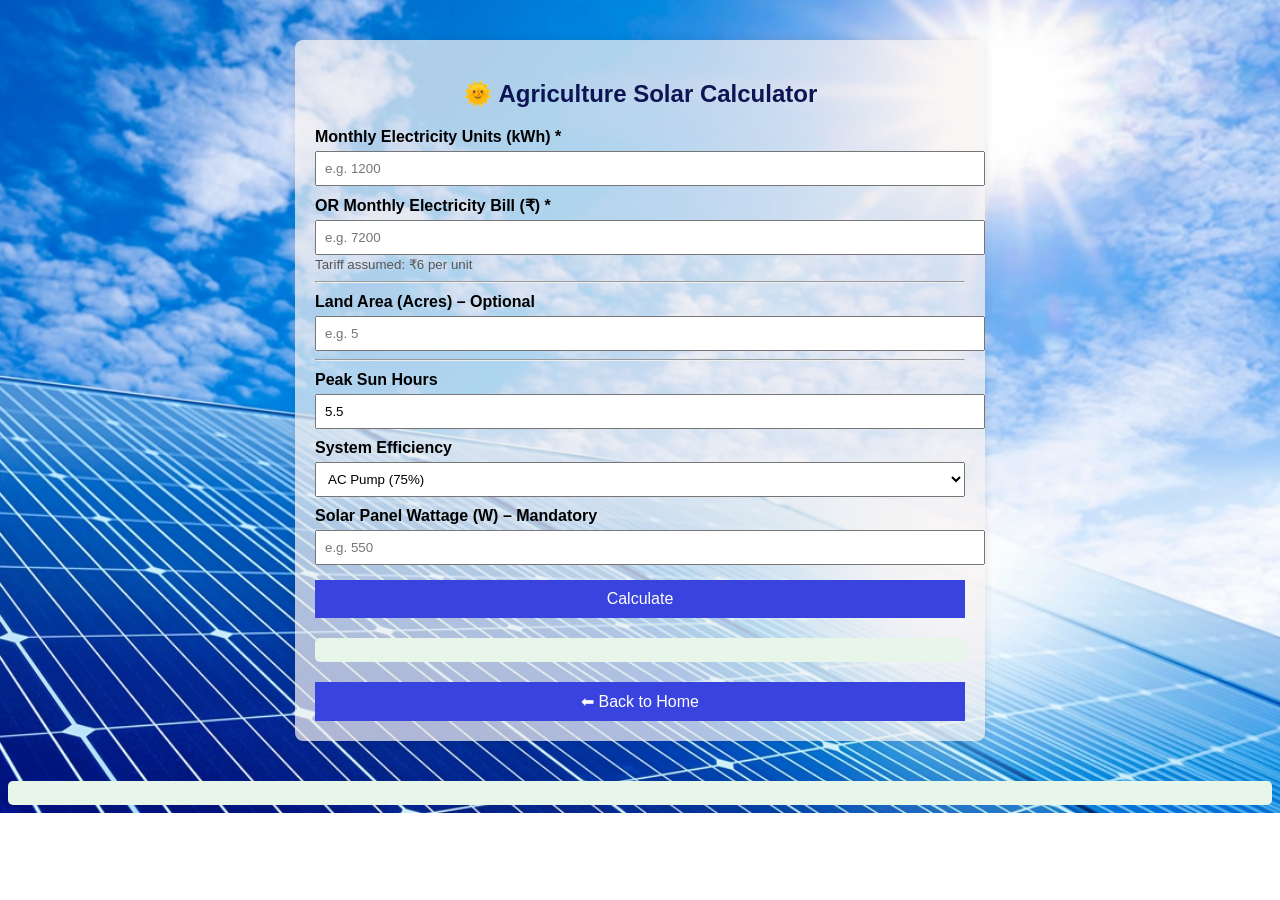
<file: test.html>
<!DOCTYPE html>
<html lang="en">
<head>
<meta charset="UTF-8">
<title>Agriculture Solar Calculator</title>
<style>
body {
    font-family: Arial, sans-serif;
   background-image: url("register_bg.png");
            background-size: cover;
            background-position: center;
            background-repeat: no-repeat;
            
}
.container {
    width: 650px;
    margin: 40px auto;
    background: #f7f2f2b4;
    padding: 20px;
    border-radius: 8px;
    box-shadow: 0 0 10px rgba(0,0,0,0.1);
}
h2 {
    text-align: center;
    color: #0d1453;
}
label {
    font-weight: bold;
    margin-top: 10px;
    display: block;
}
input, select {
    width: 100%;
    padding: 8px;
    margin-top: 5px;
}
button {
    width: 100%;
    padding: 10px;
    background: #3944df;
    color: white;
    border: none;
    margin-top: 15px;
    font-size: 16px;
    cursor: pointer;
}
button:hover {
    background: #3b667a;
}
.result {
    margin-top: 20px;
    background: #e8f5e9;
    padding: 12px;
    border-radius: 5px;
}
.suggestion {
    margin-top: 15px;
    background: #e8f5e9;
    padding: 14px;
    border-left: 5px solid #183244;
    border-radius: 5px;
}
small {
    color: #555;
}
</style>
</head>
<body>

<div class="container">
<h2>🌞 Agriculture Solar Calculator</h2>

<!-- ELECTRICITY (MANDATORY) -->
<label>Monthly Electricity Units (kWh) *</label>
<input type="number" id="units" placeholder="e.g. 1200">

<label>OR Monthly Electricity Bill (₹) *</label>
<input type="number" id="bill" placeholder="e.g. 7200">
<small>Tariff assumed: ₹6 per unit</small>

<hr>

<!-- OPTIONAL AGRICULTURE INFO -->
<label>Land Area (Acres) – Optional</label>
<input type="number" id="land" placeholder="e.g. 5">

<hr>

<!-- SOLAR PARAMETERS -->
<label>Peak Sun Hours</label>
<input type="number" id="sun" value="5.5">

<label>System Efficiency</label>
<select id="efficiency">
    <option value="0.80">DC Pump (80%)</option>
    <option value="0.75" selected>AC Pump (75%)</option>
    <option value="0.70">Low Efficiency (70%)</option>
</select>

<label>Solar Panel Wattage (W) – Mandatory</label>
<input type="number" id="panel" placeholder="e.g. 550">

<button onclick="calculateSolar()">Calculate</button>

<div class="result" id="output"></div>
<div class="suggestion" id="suggestionBox" style="display:none;"></div>
<button onclick="window.location.href='index.html';" style="margin-top:20px;">⬅ Back to Home</button>

</div>

<script>
function calculateSolar() {
    let units = parseFloat(document.getElementById("units").value);
    let bill = parseFloat(document.getElementById("bill").value);
    let land = parseFloat(document.getElementById("land").value);
    let sunHours = parseFloat(document.getElementById("sun").value);
    let efficiency = parseFloat(document.getElementById("efficiency").value);
    let panelWatt = parseFloat(document.getElementById("panel").value);

    // Mandatory check
    if ((!units && !bill) || isNaN(panelWatt) || panelWatt <= 0) {
        alert("Please enter electricity info AND panel wattage (mandatory)!");
        return;
    }

    // Calculate monthly units if bill provided
    let monthlyUnits = !isNaN(units) && units > 0 ? units : bill / 6;

    // Energy & solar system calculation
    let dailyEnergy = monthlyUnits / 30; // kWh/day
    let adjustedEnergy = dailyEnergy / efficiency;
    let solarKW = adjustedEnergy / sunHours;

    // Number of panels
    let panelsRequired = Math.ceil((solarKW * 1000) / panelWatt);

    // Panel type & description suggestion
    let panelType, panelDescription;
    if (solarKW <= 3) {
        panelType = "Mono PERC";
        panelDescription = "Good for small farms or low power needs. Cost-effective and efficient for sunny regions.";
    } else if (solarKW <= 6) {
        panelType = "Mono PERC (Best for Agriculture)";
        panelDescription = "High efficiency panels ideal for medium-sized farms. Reliable output for irrigation and farm equipment.";
    } else if (solarKW <= 10) {
        panelType = "TOPCon";
        panelDescription = "Advanced technology panels suitable for larger farms. Offers higher efficiency and long-term durability.";
    } else {
        panelType = "Bifacial TOPCon (Large Farms)";
        panelDescription = "Premium panels capturing sunlight from both sides. Ideal for large agricultural setups with maximum output needs.";
    }

    // Calculate land requirement
    // Each 1 kW requires ~90 sq.m
    let totalAreaSqm = solarKW * 90;
    let totalAreaAcres = totalAreaSqm / 4047;
    let totalAreaHectares = totalAreaSqm / 10000;

    // Display results
    document.getElementById("output").innerHTML = `
        <b>Results:</b><br>
        ⚡ Monthly Energy Usage: <b>${monthlyUnits.toFixed(0)} kWh</b><br>
        ☀️ Required Solar System Size: <b>${solarKW.toFixed(2)} kW</b><br>
        🔋 Panel Wattage Provided: <b>${panelWatt} W</b><br>
        🌾 Land Area (Optional Input): ${isNaN(land) ? "Not provided" : land + " acres"}<br>
    `;

    // Display suggestion box
    document.getElementById("suggestionBox").style.display = "block";
    document.getElementById("suggestionBox").innerHTML = `
        <b>💡 Panel Recommendation:</b><br>
        ✔ Suggested Panel Type: <b>${panelType}</b><br>
        ✔ Description: ${panelDescription}<br>
        ✔ Number of Panels Required: <b>${panelsRequired}</b><br>
        ✔ Estimated Land Area Needed for Panels: <br>
        &nbsp;&nbsp;• ${totalAreaSqm.toFixed(1)} sq.m<br>
        &nbsp;&nbsp;• ${totalAreaAcres.toFixed(2)} acres<br>
        &nbsp;&nbsp;• ${totalAreaHectares.toFixed(2)} hectares
    `;
}
</script>
<!-- back to home button -->
<div class="result" id="output"></div>
<div class="suggestion" id="suggestionBox" style="display:none;"></div>

<!-- Back to Home Button OUTSIDE the suggestion box -->
<!-- <button onclick="window.location.href='index.html';" style="
    width:100%;
    padding:10px;
    margin-top:20px;
    background:#2e7d32;
    color:white;
    font-size:16px;
    border:none;
    border-radius:5px;
    cursor:pointer;
">⬅ Back to Home</button>
back to home button -->


</body>
</html>
</file>
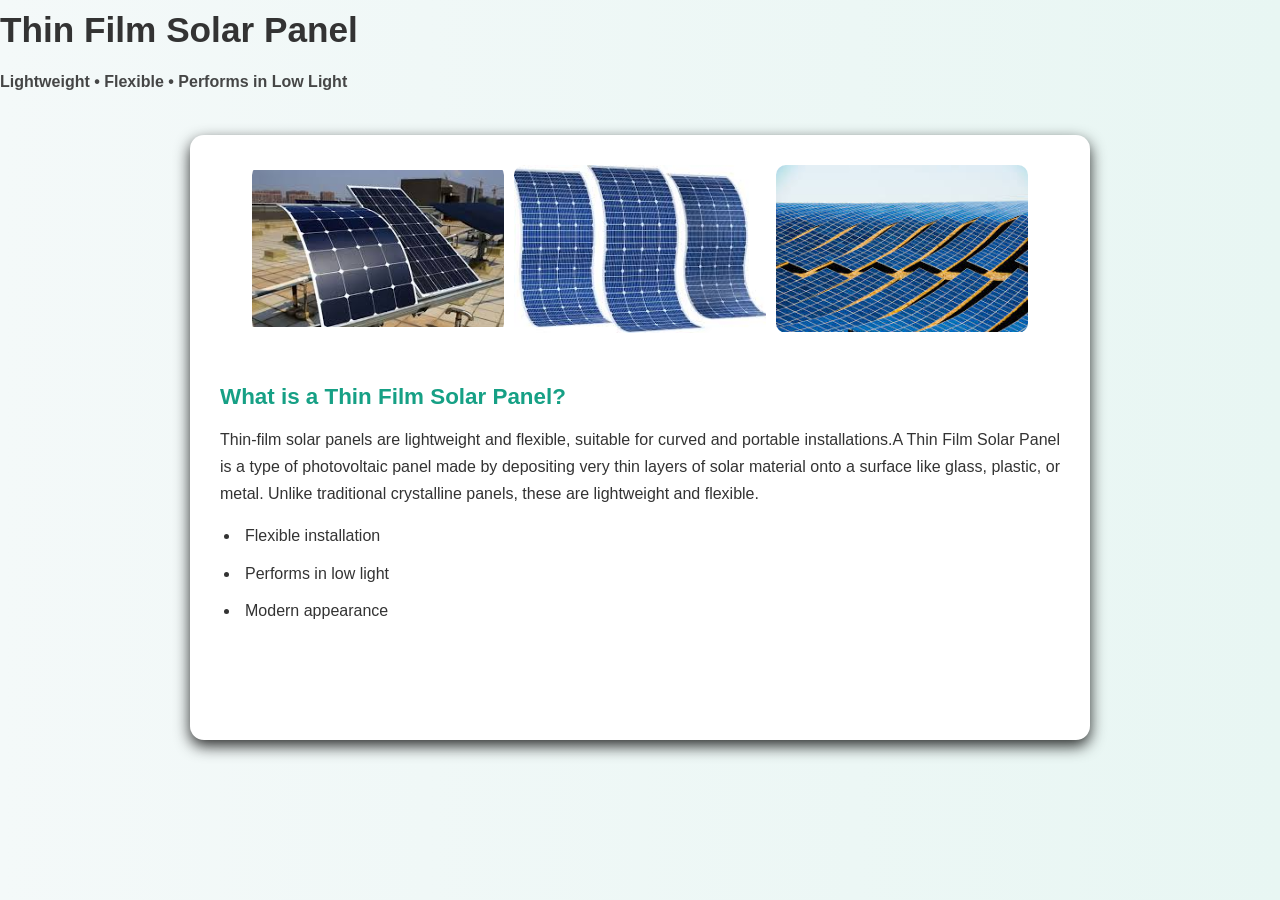
<file: thin copy.html>
<!DOCTYPE html>
<html lang="en">
<head>
    <meta charset="UTF-8">
    <title>Thin Film Panel</title>
    <link rel="stylesheet" href="style.css">
</head>
<body>

<header>
    <h1>Thin Film Solar Panel</h1>
    <p><strong>Lightweight • Flexible • Performs in Low Light</strong></p>
</header>

<div class="details">

    <!-- TOP IMAGE ROW -->
    <div style="display:flex; justify-content:center; gap:10px; margin-bottom:20px;">
        <img src="thin.png" style="width:30%;">
        <img src="thin2.png" style="width:30%;">
        <img src="thin3.png" style="width:30%;">
    </div>

    <h2>What is a Thin Film Solar Panel?</h2>
    <p>
        Thin-film solar panels are lightweight and flexible,
        suitable for curved and portable installations.A Thin Film Solar Panel is a type of photovoltaic panel made by depositing very thin layers of solar material onto a surface like glass, plastic, or metal. Unlike traditional crystalline panels, these are lightweight and flexible.
    </p>


    <ul>
        <li>Flexible installation</li>
        <li>Performs in low light</li>
        <li>Modern appearance</li>
    </ul>

    <a href="index.html" class="back">⬅ Back</a>
</div>

</body>
</html>
</file>
<file: style.css>
/* Reset */
* {
  margin: 0;
  padding: 0;
  box-sizing: border-box;
}

body {
  font-family: "Segoe UI", Arial, sans-serif;
  background: #f9fafb;
  color: #333;
  line-height: 1.6;
  background: linear-gradient(135deg, #0d47a1, #1976d2);
}

/* Navbar */
.navbar {
  /* background: linear-gradient(90deg, #ffcc00, #ff9900); */
  padding: 1rem;
  display: flex;
  justify-content: space-between;
  align-items: center;
}

.navbar h1 {
  color: #631b1b;
}

.navbar nav a {
  margin-left: 1rem;
  text-decoration: none;
  color: #222;
  font-weight: bold;
}

.navbar nav a:hover {
  color: #005fa3;
}

/* Container */
.container {
  max-width: 800px;
  margin: 2rem auto;
  padding: 1rem;
}

.intro {
  margin-bottom: 1.5rem;
  text-align: center;
}

/* Card */
.card {
  background: #fff;
  padding: 2rem;
  border-radius: 8px;
  box-shadow: 0 4px 10px rgba(0,0,0,0.1);
}

.form-group {
  margin-bottom: 1rem;
}

label {
  display: block;
  margin-bottom: 0.3rem;
  font-weight: bold;
}

input {
  width: 100%;
  padding: 0.7rem;
  border: 1px solid #ccc;
  border-radius: 4px;
}

button {
  width: 100%;
  padding: 0.8rem;
  background: #0077cc;
  color: rgba(47, 129, 167, 0.562);
  border: none;
  border-radius: 4px;
  font-size: 1rem;
  cursor: pointer;
}

button:hover {
  background: #005fa3;
}

/* Result */
.result-card {
  margin-top: 2rem;
  padding: 1.5rem;
  background: #e6f7ff;
  border: 1px solid #b3e0ff;
  border-radius: 8px;
  text-align: center;
  font-size: 1.1rem;
}

/* Footer */
footer {
  text-align: center;
  padding: 1rem;
  background: #4196bd8a;
  margin-top: 3rem;
}

/* Responsive */
@media (max-width: 600px) {
  .navbar {
    flex-direction: column;
    text-align: center;
  }

  .navbar nav {
    margin-top: 0.5rem;
  }

  .card {
    padding: 1rem;
  }

  button {
    font-size: 0.9rem;
  }
}

.category-section {
  display: grid;
  grid-template-columns: repeat(4, 1fr);
  gap: 25px;
  padding: 40px;
  
}

.category-box {
  background-color: #ecf3f5f8;
  padding: 25px;
  text-align: center;
  border-radius: 12px;
  box-shadow: 0 6px 15px rgba(0, 0, 0, 0.822);
  transition: transform 0.3s;
  /* background: #ffffff(249, 253, 253, 0.801); */
    padding: 25px;
    border-radius: 14px;
    

}

.category-box:hover {
  transform: translateY(-5px);
}

.category-box h3 {
  color: #100c1d;
  margin-bottom: 10px;
  /* background-color: rgba(255, 255, 255, 0.6) */
}

.section-title {
  text-align: center;
  font-family: 'arial black',sans-serif;
  font-size: 28px;
  font-weight: bold;
  color: #052d3d;
  
  padding: 20px;        /* padding on all sides */
}
.panel-types {
  display: grid;
  grid-template-columns: repeat(3, 1fr);
  gap: 25px;
  padding: 40px;
}

/* .panel-box {
 background-color: #4fc2e68c;
  padding: 25px;
  text-align: center;
  border-radius: 12px;
  box-shadow: 0 6px 12px rgba(0, 0, 0, 0.1);
  transition: transform 0.3s;
  background: rgba(255, 255, 255, 0.4);
    padding: 25px;
    border-radius: 14px;
    box-shadow: 0 8px 20px rgba(0, 0, 0, 0.25);
} */

.panel-box:hover {
  transform: translateY(-5px);
}

/* .panel-box h3 {
  color: #ff9800;
  margin-bottom: 10px;
} */
.intensity-input {
  text-align: center;
  padding: 30px;
}

select, button {
  padding: 10px;
  font-size: 16px;
  background-color: #d8e6f0a4;
  border-radius: 50px;
  margin: 0;
}

button {
  background-color: #11100e;
  color: rgb(95, 68, 68);
  border: none;
  cursor: pointer;
  border-radius: 5px;
}

.result-box {
  margin-top: 20px;
  text-align: center;
  font-size: 18px;
  font-weight: bold;
}
.panel-box:hover {
  background-color: #313d47;
  transform: scale(1.03);
  transition: 0.3s;
}


/* rutuja code  */

/* Google Font (optional but recommended) */
@import url('https://fonts.googleapis.com/css2?family=Poppins:wght@300;400;600&display=swap');

* {
    margin: 0;
    padding: 0;
    box-sizing: border-box;
    font-family: 'Poppins', sans-serif;
}

body {
    background: linear-gradient(to right, #f4f9f9, #e8f6f3);
    color: #333;
    line-height: 1.7;
    /* background: linear-gradient(135deg, #0d47a1, #1976d2); */
}

/* Header */
/* header {
    background: linear-gradient(to right, #1abc9c, #16a085);
    color: white;
    padding: 30px 20px;
    text-align: center;
    box-shadow: 0 4px 10px rgba(0,0,0,0.1);
} */

header h1 {
    font-size: 2.2rem;
    margin-bottom: 8px;
}

header p {
    font-size: 1rem;
    opacity: 0.9;
}

/* Main Card */
.details {
    max-width: 900px;
    margin: 40px auto;
    background: white;
    padding: 30px;
    border-radius: 14px;
    box-shadow: 0 6px 15px rgba(0, 0, 0, 0.822);
}

/* Image */
.details img {
    width: 100%;
    max-height: 350px;
    object-fit: contain;
    margin-bottom: 25px;
    border-radius: 10px;
}

/* Headings */
.details h2 {
    color: #16a085;
    margin: 20px 0 10px;
    font-size: 1.4rem;
}

/* Paragraphs */
.details p {
    font-size: 1rem;
    margin-bottom: 15px;
    text-align: justify;
}

/* Lists */
.details ul {
    margin-left: 20px;
    margin-bottom: 20px;
}

.details ul li {
    margin-bottom: 10px;
    padding-left: 5px;
}

/* Back Button */
.back {
    display: inline-block;
    margin-top: 20px;
    text-decoration: none;
    background: #16a085;
    color: white;
    padding: 10px 20px;
    border-radius: 30px;
    font-size: 0.95rem;
    transition: all 0.3s ease;
    background-color: rgba(255, 255, 255, 0.6)
} 

.back:hover {
    background: #138d75;
    transform: translateX(-5px);
}

/* Responsive */
@media (max-width: 768px) {
    header h1 {
        font-size: 1.8rem;
    }

    .details {
        margin: 20px;
        padding: 20px;
    }
} 
/* Index Page Center Buttons */
.index-container {
    height: calc(100vh - 120px); /* Adjust for header height */
    display: flex;
    flex-direction: column;
    justify-content: center;
    align-items: center;
    gap: 22px;
}

/* Panel Buttons */
.panel-btn {
    width: 300px;
    text-align: center;
    text-decoration: none;
    background: linear-gradient(to right, #1abc9c, #16a085);
    color: white;
    padding: 16px 30px;
    border-radius: 35px;
    font-size: 1.1rem;
    box-shadow: 0 8px 18px rgba(0,0,0,0.15);
    transition: all 0.3s ease;
}

.panel-btn:hover {
    background: linear-gradient(to right, #16a085, #138d75);
    transform: translateY(-4px) scale(1.03);
}

/* 
register page animation */
/* animation: moveClouds 60s linear infinite;
background: rgba(255, 255, 255, 0.85);
backdrop-filter: blur(6px); */

/* Blurred background layer */
.bg-blur {
    position: fixed;
    top: 0;
    left: 0;
    width: 100%;
    height: 100%;

    background:
      linear-gradient(
        rgba(145, 200, 231, 0.575),
        rgba(121, 158, 158, 0.411)
      ),
      url("image.png");

    background-size: cover;
    background-position: center;

    filter: blur(1px);       /* control blur strength */
    transform: scale(1.1);   /* prevents edge blur gaps */

    z-index: -1;
}

.page-title {
    font-family:  'Arial black', sans-serif;
      font-weight: 800;
    font-size: 48px;
    font-weight: 700;
    text-align: center;
    color: rgb(239, 246, 248);
    letter-spacing: 1px;
    text-shadow: 2px 2px 15px rgba(0,0,0,0.3);
}


/* the css part of the schemes */
.schemes-section {
  padding: 60px 20px;
  background-color: #b5cab57c;
  text-align: center;
}

.schemes-section h2 {
  font-size: 32px;
  color: #100c1d;
  margin-bottom: 10px;
}

.schemes-section .subtitle {
  font-size: 16px;
  color: #555;
  margin-bottom: 40px;
}

.schemes-container {
  display: grid;
  grid-template-columns: repeat(4, 1fr); /* 4 boxes in one row */
  gap: 20px;
  max-width: 1200px;
  margin: auto;
}


.scheme-card {
  background: #ffffff;
  padding: 25px;
  border-radius: 12px;
  box-shadow: 0 6px 15px rgba(0, 0, 0, 0.822);
  text-align: left;
  transition: transform 0.3s ease;
}

.scheme-card:hover {
  transform: translateY(-8px);
}

.scheme-card h3 {
  font-size: 18px;
  color: #1b5e20;
  margin-bottom: 10px;
}

.scheme-card p {
  font-size: 14px;
  color: #444;
  line-height: 1.6;
  margin-bottom: 15px;
}

.scheme-card a {
  display: inline-block;
  text-decoration: none;
  color: #ffffff;
  background-color: #43a047;
  padding: 8px 14px;
  border-radius: 6px;
  font-size: 14px;
}

.scheme-card a:hover {
  background-color: #2e7d32;
}
</file>
